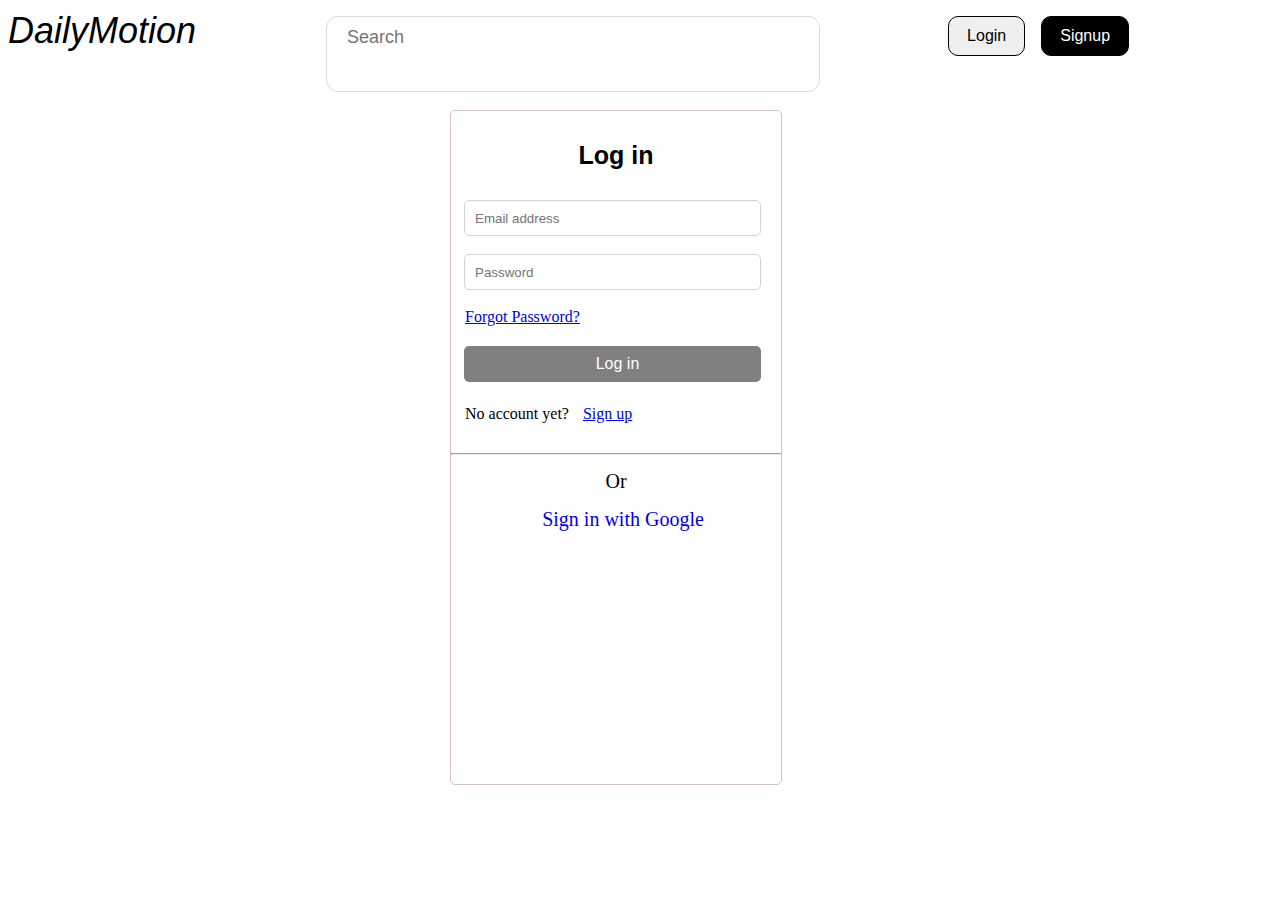
<file: login.html>
<!DOCTYPE html>
<html lang="en">

<head>
    <meta charset="UTF-8">
    <meta name="viewport" content="width=device-width, initial-scale=1.0">
    <title>Document</title>
    <link rel="stylesheet" href="https://cdn.jsdelivr.net/npm/bootstrap-icons@1.11.1/font/bootstrap-icons.css"
        integrity="sha384-4LISF5TTJX/fLmGSxO53rV4miRxdg84mZsxmO8Rx5jGtp/LbrixFETvWa5a6sESd" crossorigin="anonymous">
    <link rel="stylesheet" href="login.css">
</head>

<body>
    <div class="container">
        <nav>
            <h2>DailyMotion</h2>
            <form>
                <div class="search">
                    <i class="bi bi-search"></i>
                    <input type="text" placeholder="Search">
                </div>
                <span class="btn-1"><button><i class="bi bi-arrow-bar-right"></i><a href="login.html">Login</a>
                    </button></span>
                <span class="btn-2"><button><i class="bi bi-person-rolodex"></i><a href="#">Signup</a></button></span>
            </form>
        </nav>
    </div>
    <div class="log-in-form">
        <div class="box">
            <div class="header">
                <h3>Log in</h3>
            </div>
            <input type="email" name="email" placeholder="Email address"><br><br>
            <input type="password" name="password" placeholder="Password"><br><br>
            <a href="#">Forgot Password?</a>
            <button>Log in</button>
            <div class="sign-up-link">
                <p>No account yet?</p>
                <a href="#">Sign up</a>
            </div>
            <div class="google-link">
                <hr>
                <p>Or</p>
                <a href="https://www.google.com/">Sign in with Google</a>
            </div>
        </div>
    </div>
</body>

</html>
</file>
<file: login.css>
*{
    margin: 0;
    padding: 0;
    box-sizing: border-box;
}

body{
    background-color: white;
}

form {
    display: flex;
}

nav {
    width: 100%;
    height: 12vh;
    background-color: white;
    display: flex;
    padding: 10px 8px;
    position: fixed;
}

nav h2 {
    font-size: 36px;
    font-style: italic;
    font-weight: 100;
    font-family: Arial, Helvetica, sans-serif;
}

.search {
    border: 1px solid #dadada;
    color: #232323;
    border-radius: 12px;
    box-sizing: border-box;
    padding: 10px 20px;
    padding-right: 240px;
    background-color: white;
    margin: 6px 120px;
    margin-left: 130px;
}

.search>input {
    background-color: white;
    border: none;
    outline: none;
    font-size: 18px;
}

.btn-1{
    margin: 6px 8px;
}

.btn-1 a{
    text-decoration: none;
    color: black;
}

.btn-1 button {
    padding: 10px 18px;
    font-size: 16px;
    border: 1px solid black;
    border-radius: 10px;
}

.btn-2 {
    margin: 6px 8px;
}

.btn-2 a{
    text-decoration: none;
    color: white;
}

.btn-2 button {
    padding: 10px 18px;
    font-size: 16px;
    border: 1px solid black;
    border-radius: 10px;
    background-color: black;
    color: white;
}


.log-in-form{
    padding-top: 110px;
    padding-left: 450px;
}

.box{
    width: 40%;
    height: 75vh;
    border: 1px solid rgb(214, 193, 193);
    border-radius: 5px;
}

.header h3{
    font-family: 'Franklin Gothic Medium', 'Arial Narrow', Arial, sans-serif;
    text-align: center;
    padding-top: 30px;
    padding-bottom: 30px;
    font-size: 25px;
}

.box input{
    width: 90%;
    height: 36px;
    margin-left: 13px;
    padding-left: 10px;
    border: 1px solid lightgray;
    border-radius: 5px;
}

.box a{
    font-size: 16px;
    margin-left: 14px;
}

.box button{
    width: 90%;
    height: 36px;
    padding-left: 10px;
    margin: 20px 0px 13px 13px;
    background-color: gray;
    color: white;
    border: none;
    border-radius: 5px;
    font-size: 16px;
}

.sign-up-link{
    display: flex;
    padding-top: 10px;
    padding-bottom: 30px;
}

.sign-up-link p{
    font-size: 16px;
    margin-left: 14px;
}

.google-link{
    text-align: center;
}

hr{
    color: rgb(214, 193, 193);
}
.google-link p{
    padding: 15px 0px;
    font-size: 20px;
}

.google-link a{
    font-size: 20px;
    text-decoration: none;
}
</file>
